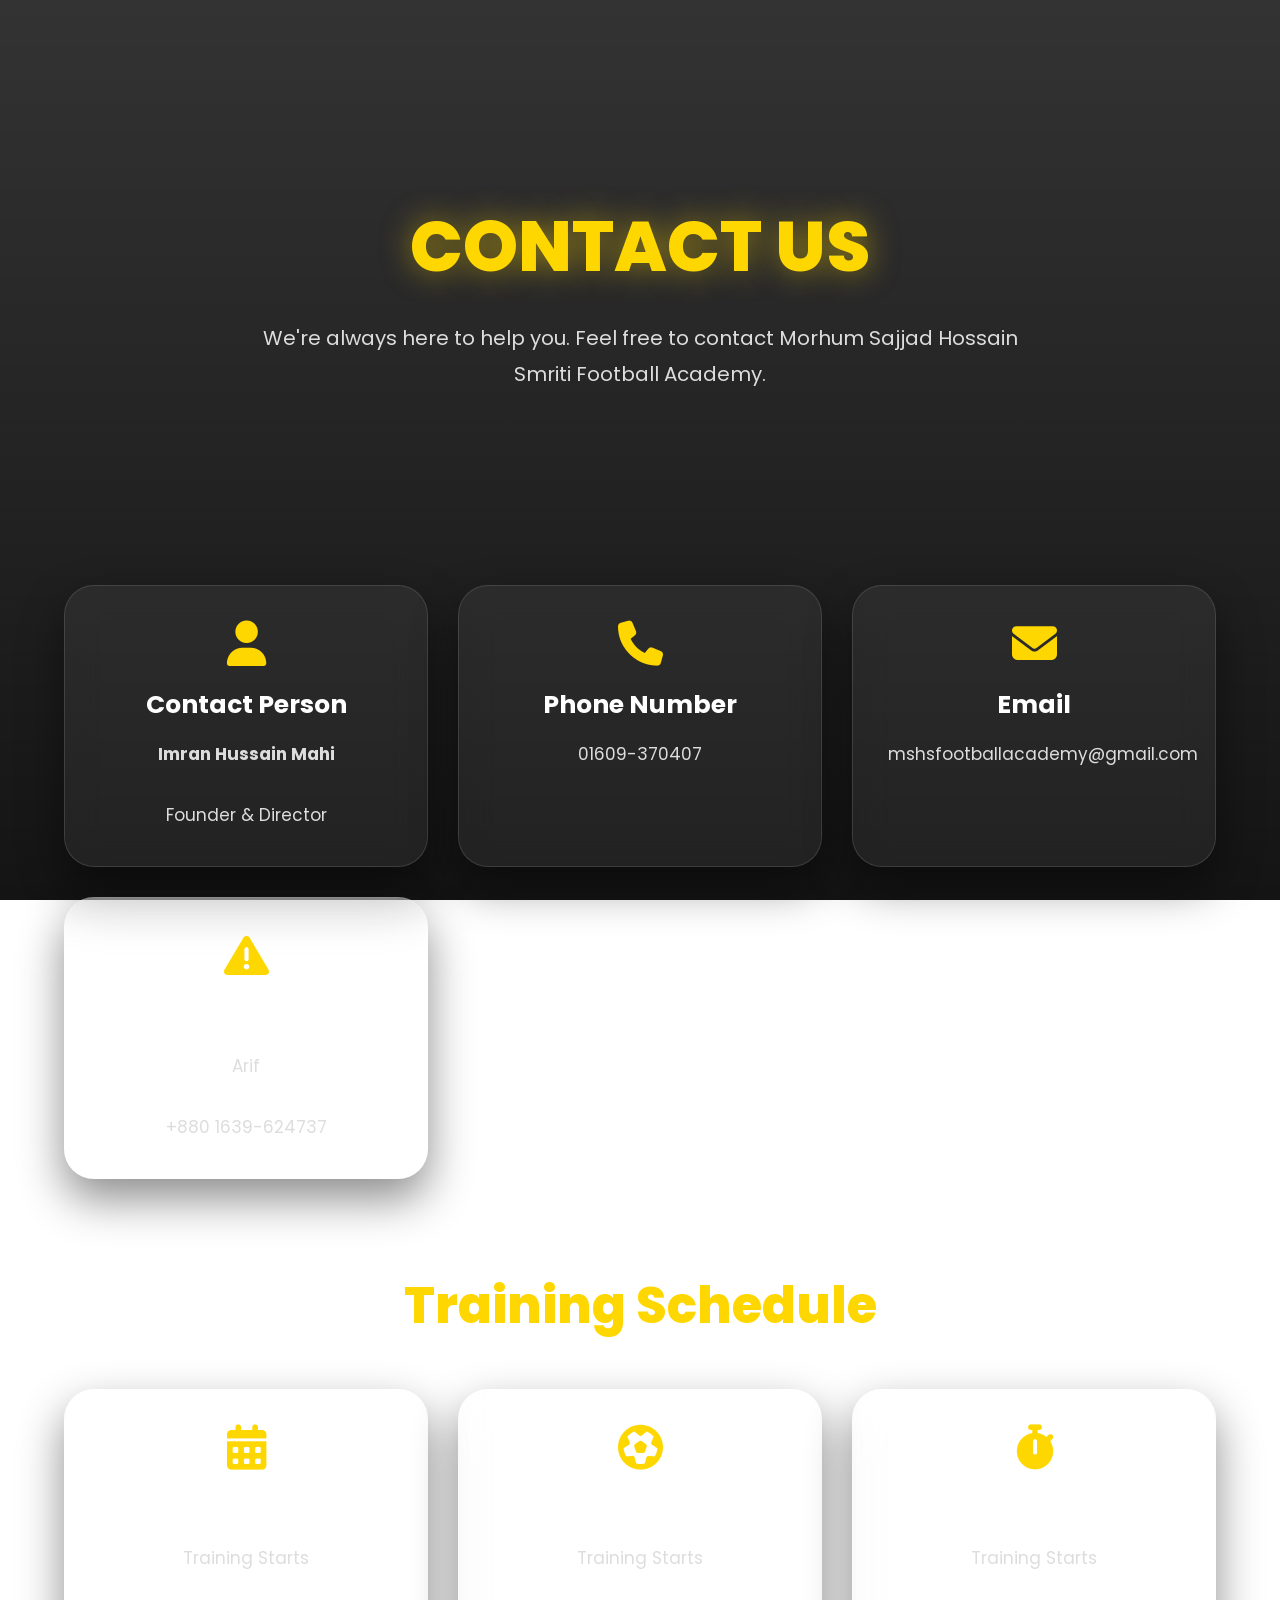
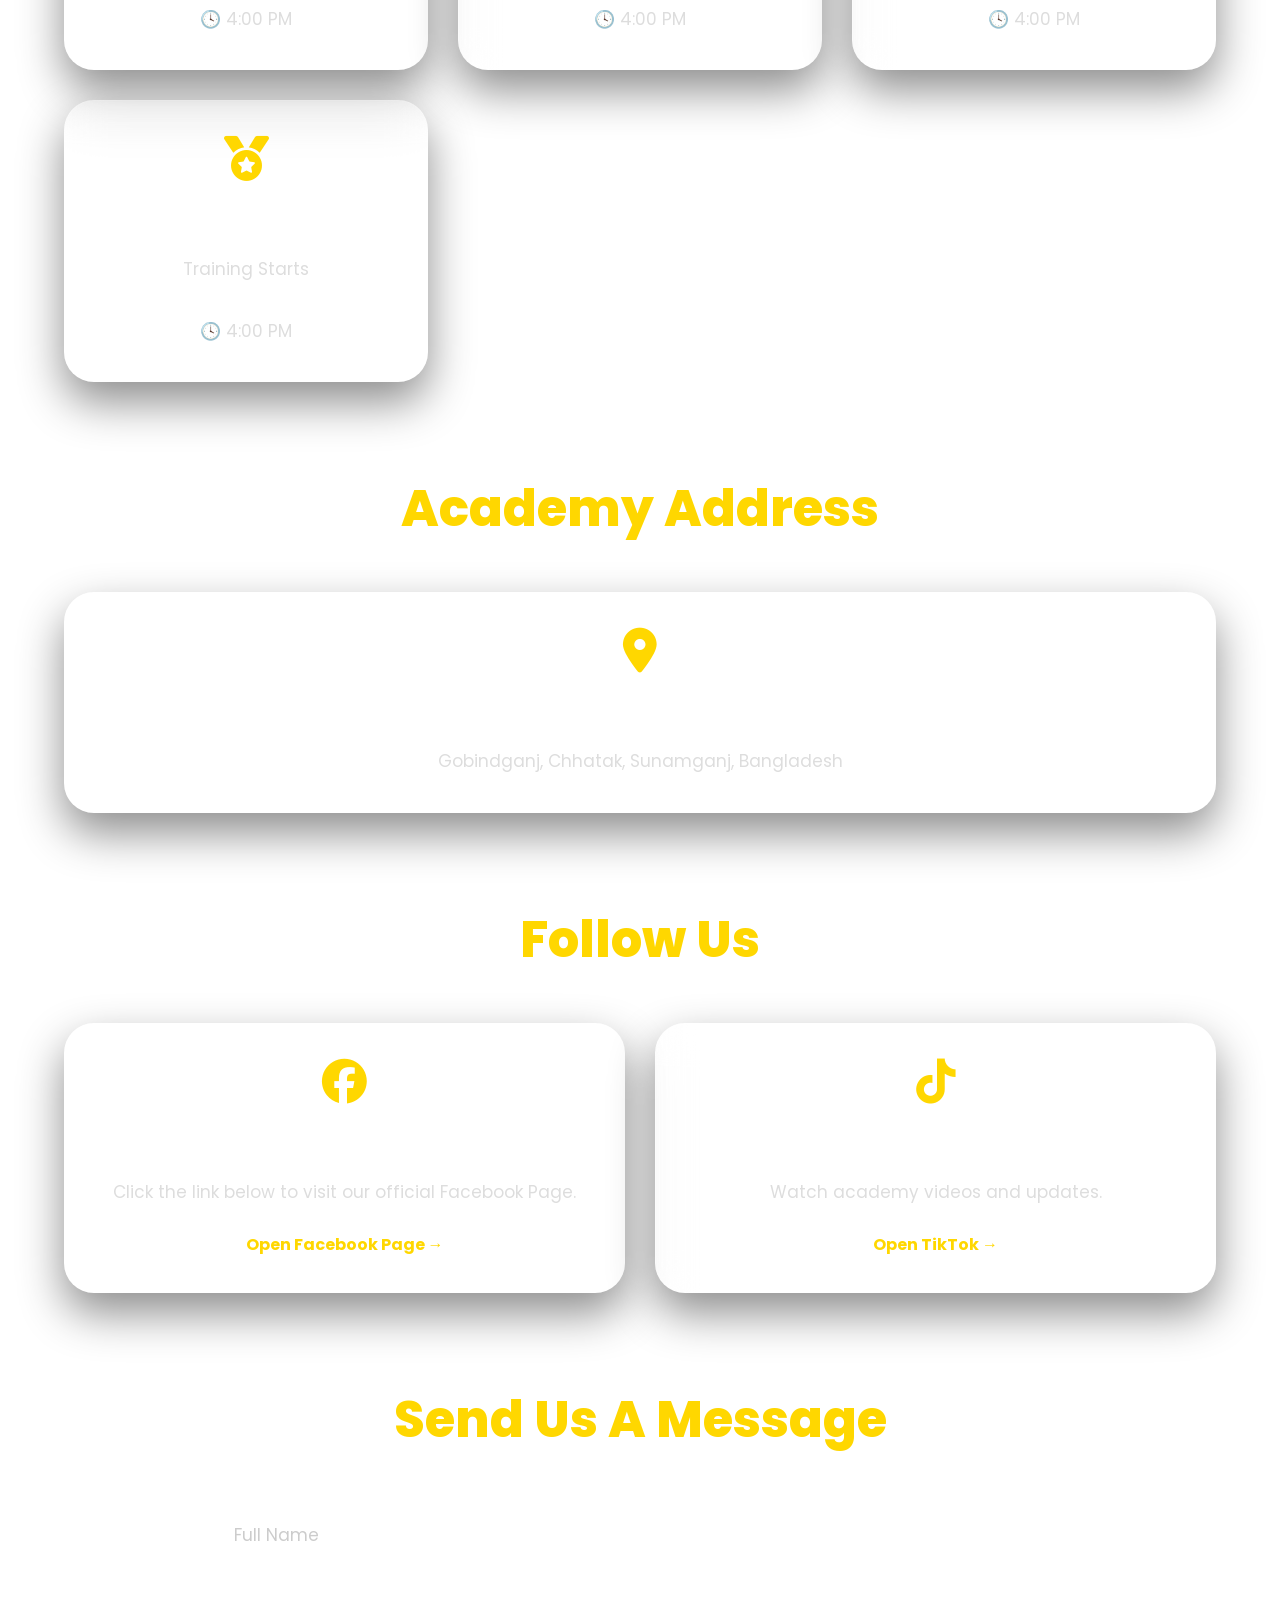
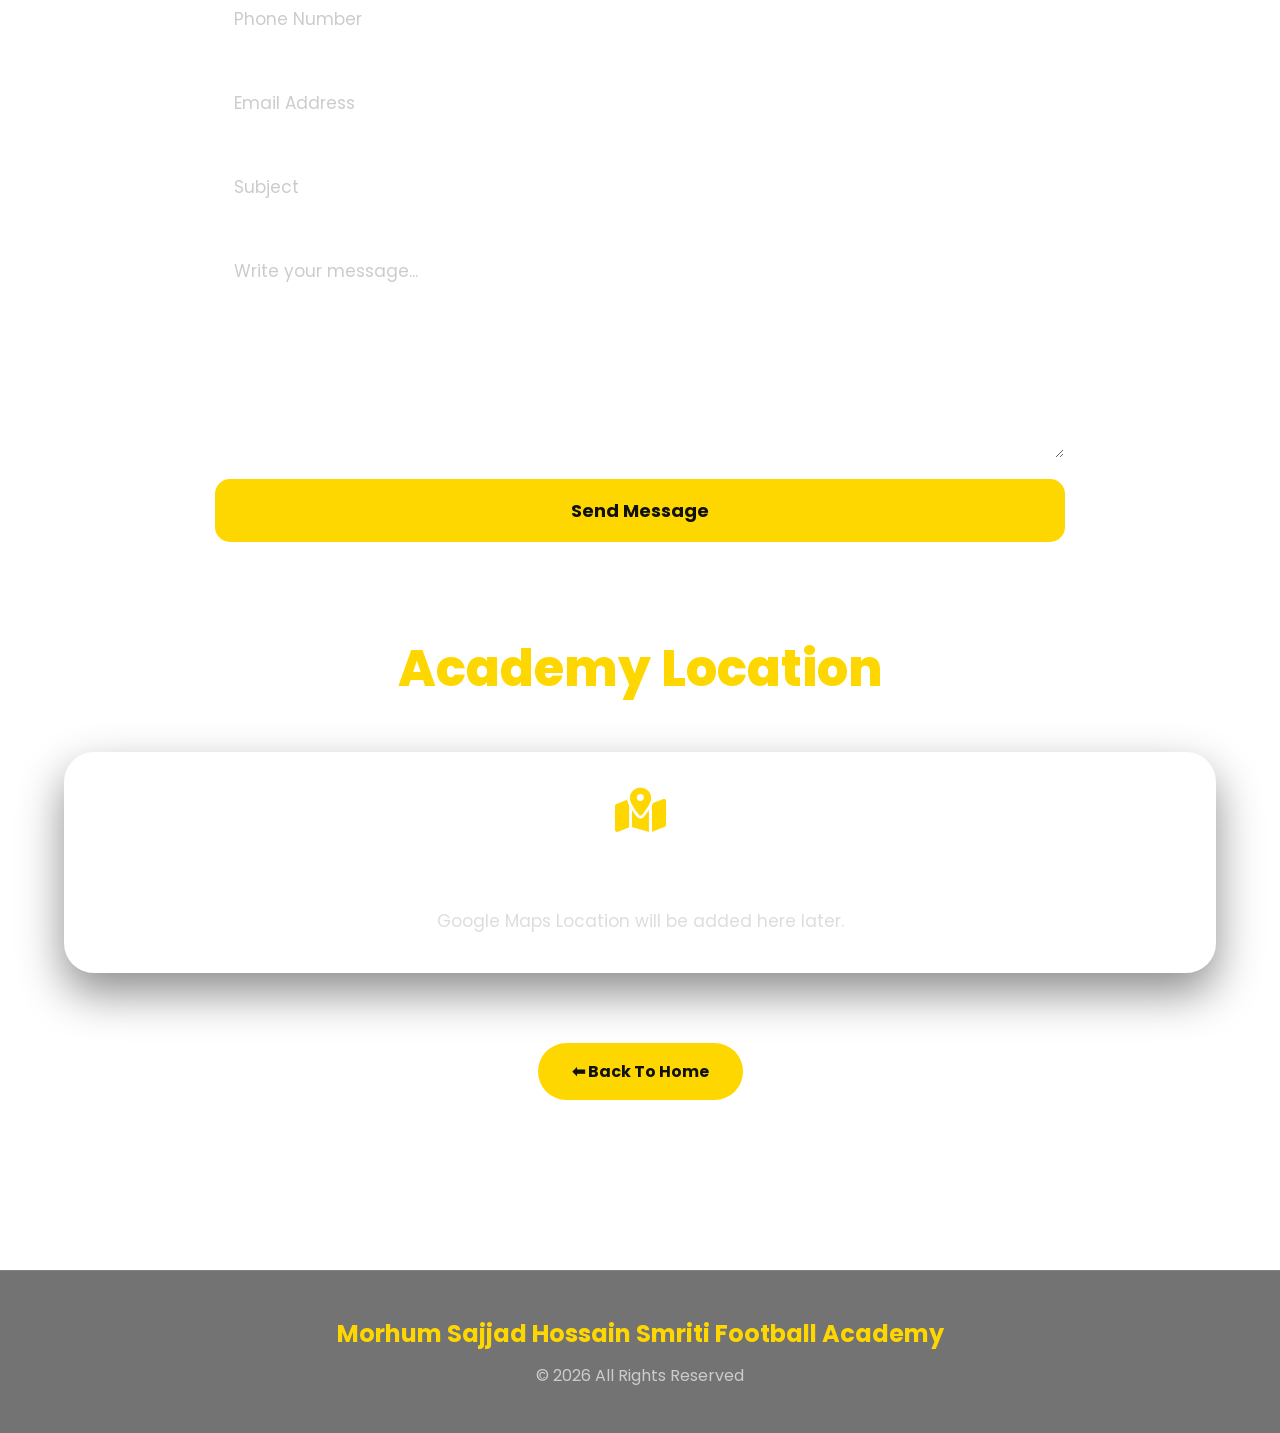
<file: contact.html>
<!DOCTYPE html>
<html lang="en">

<head>

<meta charset="UTF-8">

<meta name="viewport"
content="width=device-width, initial-scale=1.0">

<title>Contact | Morhum Sajjad Hossain Smriti Football Academy</title>

<link rel="preconnect"
href="https://fonts.googleapis.com">

<link rel="preconnect"
href="https://fonts.gstatic.com"
crossorigin>

<link href="https://fonts.googleapis.com/css2?family=Poppins:wght@300;400;500;600;700;800&display=swap"
rel="stylesheet">

<link rel="stylesheet"
href="https://cdnjs.cloudflare.com/ajax/libs/font-awesome/6.7.2/css/all.min.css">

<style>

*{

margin:0;
padding:0;
box-sizing:border-box;
font-family:'Poppins',sans-serif;

}

body{

background:

linear-gradient(rgba(0,0,0,.80),rgba(0,0,0,.92)),

url("https://raw.githubusercontent.com/imranmahi529/MSHS-FOOTBALL-ACADEMY/refs/heads/main/1000065105.jpg");

background-size:cover;
background-position:center;
background-attachment:fixed;

color:#fff;

overflow-x:hidden;

}

.hero{

height:65vh;

display:flex;
justify-content:center;
align-items:center;
flex-direction:column;

text-align:center;

padding:30px;

}

.hero h1{

font-size:70px;

color:#FFD700;

font-weight:800;

margin-bottom:20px;

text-shadow:

0 0 30px rgba(255,215,0,.5);

}

.hero p{

font-size:20px;

max-width:800px;

line-height:1.8;

color:#ddd;

}

.container{

width:90%;

max-width:1350px;

margin:auto;

padding-bottom:100px;

}

.grid{

display:grid;

grid-template-columns:

repeat(auto-fit,minmax(280px,1fr));

gap:30px;

}

.card{

background:rgba(255,255,255,.06);

backdrop-filter:blur(18px);

border-radius:30px;

padding:35px;

text-align:center;

border:1px solid rgba(255,255,255,.12);

transition:.45s;

box-shadow:

0 20px 45px rgba(0,0,0,.45);

}

.card:hover{

transform:

translateY(-15px)
scale(1.03);

border-color:#FFD700;

box-shadow:

0 0 40px rgba(255,215,0,.30);

}

.card i{

font-size:45px;

color:#FFD700;

margin-bottom:20px;

}

.card h2{

font-size:25px;

margin-bottom:15px;

}

.card p{

font-size:17px;

line-height:1.8;

color:#ddd;

}

.section-title{

font-size:50px;

text-align:center;

margin:90px 0 45px;

color:#FFD700;

font-weight:800;

}

</style>

</head>

<body>

<section class="hero">

<h1>CONTACT US</h1>

<p>

We're always here to help you.

Feel free to contact

Morhum Sajjad Hossain Smriti Football Academy.

</p>

</section>

<div class="container">

<div class="grid">

<!-- Contact Person -->

<div class="card">

<i class="fa-solid fa-user"></i>

<h2>Contact Person</h2>

<p>

<strong>

Imran Hussain Mahi

</strong>

<br><br>

Founder & Director

</p>

</div>

<!-- Phone -->

<div class="card">

<i class="fa-solid fa-phone"></i>

<h2>Phone Number</h2>

<p>

01609-370407

</p>

</div>

<!-- Email -->

<div class="card">

<i class="fa-solid fa-envelope"></i>

<h2>Email</h2>

<p>

mshsfootballacademy@gmail.com

</p>

</div>

<!-- Emergency -->

<div class="card">

<i class="fa-solid fa-triangle-exclamation"></i>

<h2>Emergency Contact</h2>

<p>

Arif

<br><br>

+880 1639-624737

</p>

</div>

</div>
<!-- ======================================================
                    PART 2
        TRAINING • ADDRESS • SOCIAL MEDIA
====================================================== -->

<h2 class="section-title">

Training Schedule

</h2>

<div class="grid">

<!-- Saturday -->

<div class="card">

<i class="fa-solid fa-calendar-days"></i>

<h2>Saturday</h2>

<p>

Training Starts

<br><br>

🕓 4:00 PM

</p>

</div>

<!-- Sunday -->

<div class="card">

<i class="fa-solid fa-futbol"></i>

<h2>Sunday</h2>

<p>

Training Starts

<br><br>

🕓 4:00 PM

</p>

</div>

<!-- Tuesday -->

<div class="card">

<i class="fa-solid fa-stopwatch"></i>

<h2>Tuesday</h2>

<p>

Training Starts

<br><br>

🕓 4:00 PM

</p>

</div>

<!-- Wednesday -->

<div class="card">

<i class="fa-solid fa-medal"></i>

<h2>Wednesday</h2>

<p>

Training Starts

<br><br>

🕓 4:00 PM

</p>

</div>

</div>



<h2 class="section-title">

Academy Address

</h2>

<div class="card">

<i class="fa-solid fa-location-dot"></i>

<h2>

Morhum Sajjad Hossain

Smriti Football Academy

</h2>

<p>

Gobindganj,

Chhatak,

Sunamganj,

Bangladesh

</p>

</div>



<h2 class="section-title">

Follow Us

</h2>

<div class="grid">

<!-- Facebook -->

<div class="card">

<i class="fa-brands fa-facebook"></i>

<h2>

Academy Facebook

</h2>

<p>

Click the link below

to visit our official

Facebook Page.

</p>

<br>

<a

href="https://www.facebook.com/share/1FNHca44hq/?mibextid=wwXIfr"

target="_blank"

style="color:#FFD700;
font-weight:bold;
text-decoration:none;">

Open Facebook Page →

</a>

</div>



<!-- TikTok -->

<div class="card">

<i class="fa-brands fa-tiktok"></i>

<h2>

Academy TikTok

</h2>

<p>

Watch academy videos

and updates.

</p>

<br>

<a

href="https://www.tiktok.com/@mshs.football.aca?_r=1&_t=ZS-98gZw0qRH9w"

target="_blank"

style="color:#FFD700;
font-weight:bold;
text-decoration:none;">

Open TikTok →

</a>

</div>

</div>
<!-- ==========================================
            PART 3 (FINAL)
========================================== -->

<h2 class="section-title">

Send Us A Message

</h2>

<form class="contact-form">

<input
type="text"
placeholder="Full Name"
required>

<input
type="tel"
placeholder="Phone Number"
required>

<input
type="email"
placeholder="Email Address">

<input
type="text"
placeholder="Subject"
required>

<textarea
rows="7"
placeholder="Write your message..."
required></textarea>

<button type="submit">

Send Message

</button>

</form>



<h2 class="section-title">

Academy Location

</h2>

<div class="card">

<i class="fa-solid fa-map-location-dot"></i>

<h2>

Google Map

</h2>

<p>

Google Maps Location

will be added here later.

</p>

</div>



<div class="back-home">

<a href="index.html">

⬅ Back To Home

</a>

</div>

</div>

<footer>

<h2>

Morhum Sajjad Hossain

Smriti Football Academy

</h2>

<p>

© 2026 All Rights Reserved

</p>

</footer>

<style>

.contact-form{

display:flex;
flex-direction:column;
gap:20px;

max-width:850px;

margin:40px auto;

}

.contact-form input,
.contact-form textarea{

padding:18px;

border-radius:15px;

border:1px solid rgba(255,255,255,.18);

background:rgba(255,255,255,.08);

color:#fff;

font-size:17px;

outline:none;

backdrop-filter:blur(12px);

}

.contact-form input::placeholder,
.contact-form textarea::placeholder{

color:#ccc;

}

.contact-form button{

padding:18px;

font-size:18px;

font-weight:700;

background:#FFD700;

color:#111;

border:none;

border-radius:15px;

cursor:pointer;

transition:.35s;

}

.contact-form button:hover{

transform:translateY(-5px);

box-shadow:0 0 30px rgba(255,215,0,.35);

}

.back-home{

text-align:center;

margin:70px 0;

}

.back-home a{

display:inline-block;

padding:16px 34px;

background:#FFD700;

color:#111;

font-weight:700;

text-decoration:none;

border-radius:50px;

transition:.35s;

}

.back-home a:hover{

background:#fff;

transform:translateY(-5px);

}

footer{

padding:45px 20px;

text-align:center;

border-top:1px solid rgba(255,255,255,.12);

background:rgba(0,0,0,.55);

}

footer h2{

color:#FFD700;

margin-bottom:12px;

}

footer p{

color:#ccc;

}

</style>

<script>

document.querySelector("form")
.addEventListener("submit",function(e){

e.preventDefault();

alert("Thank you! Your message has been received.");

});

</script>

</body>
</html>
</file>
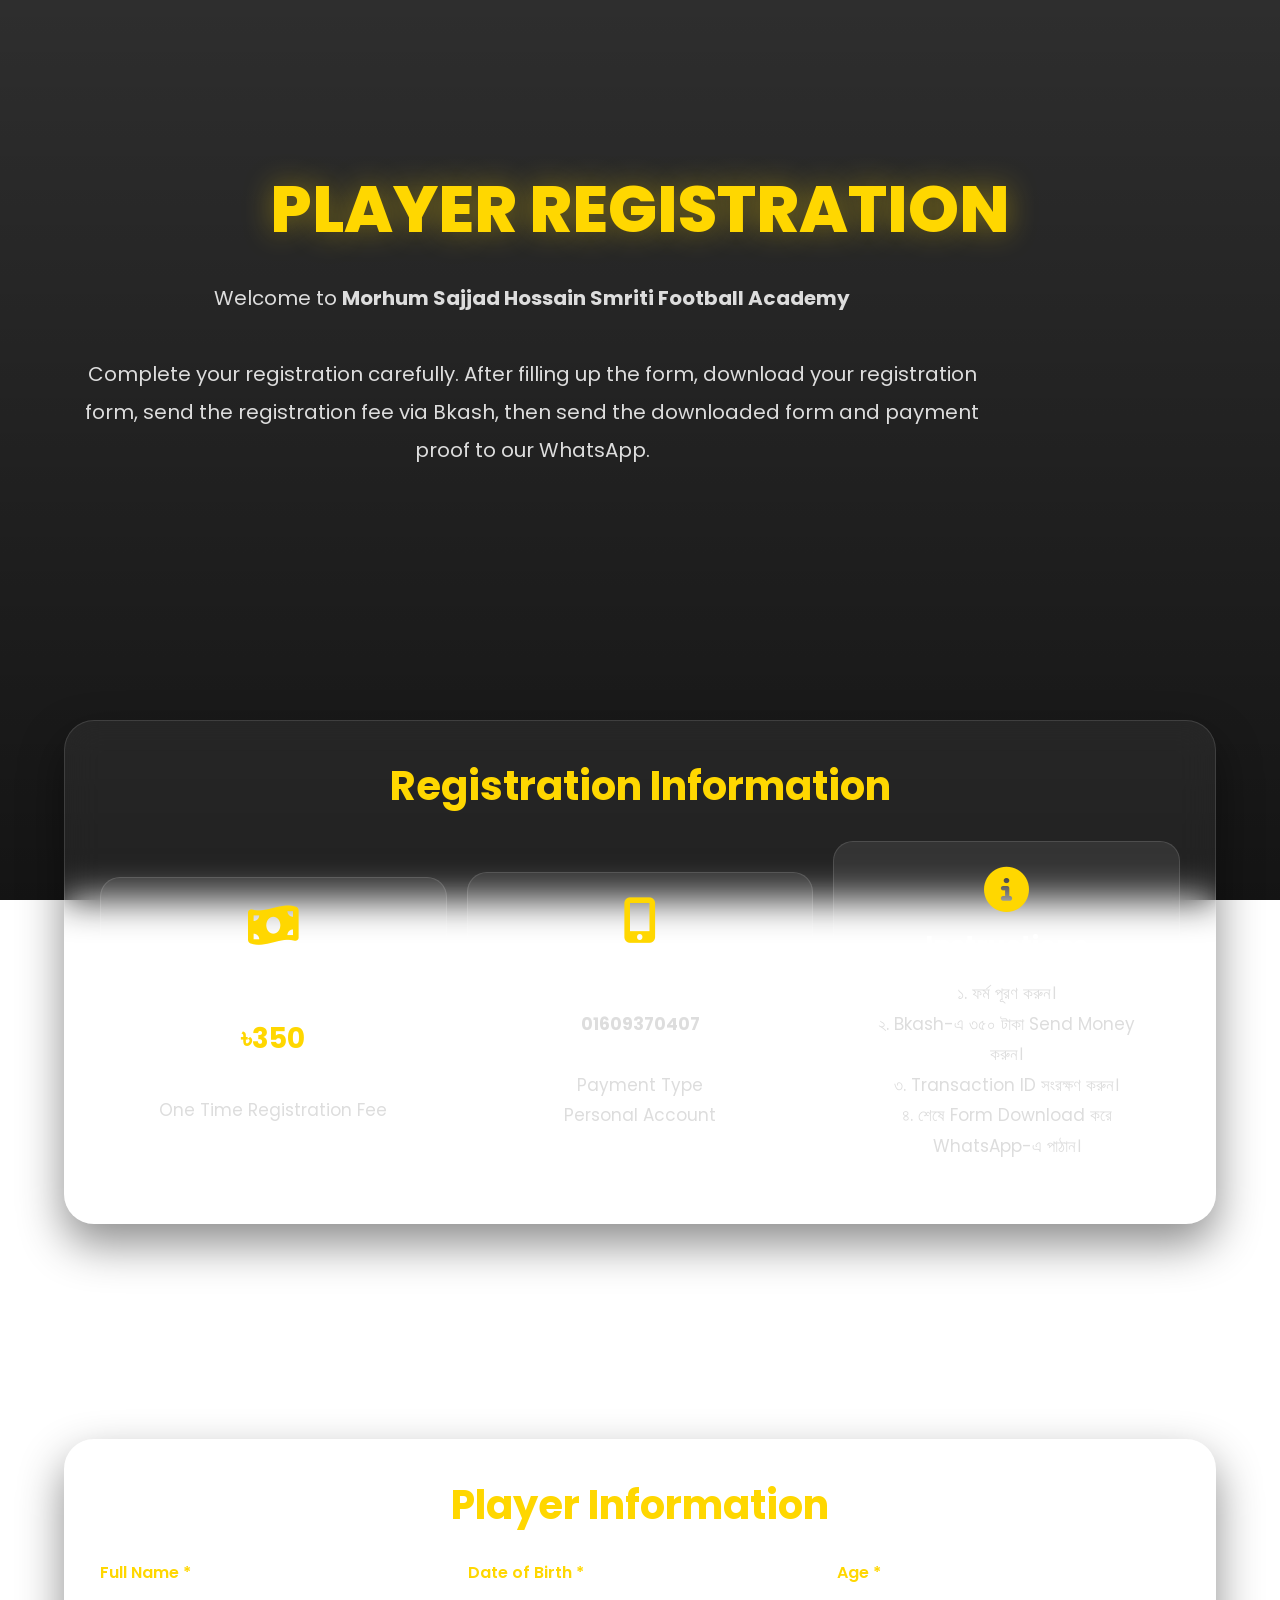
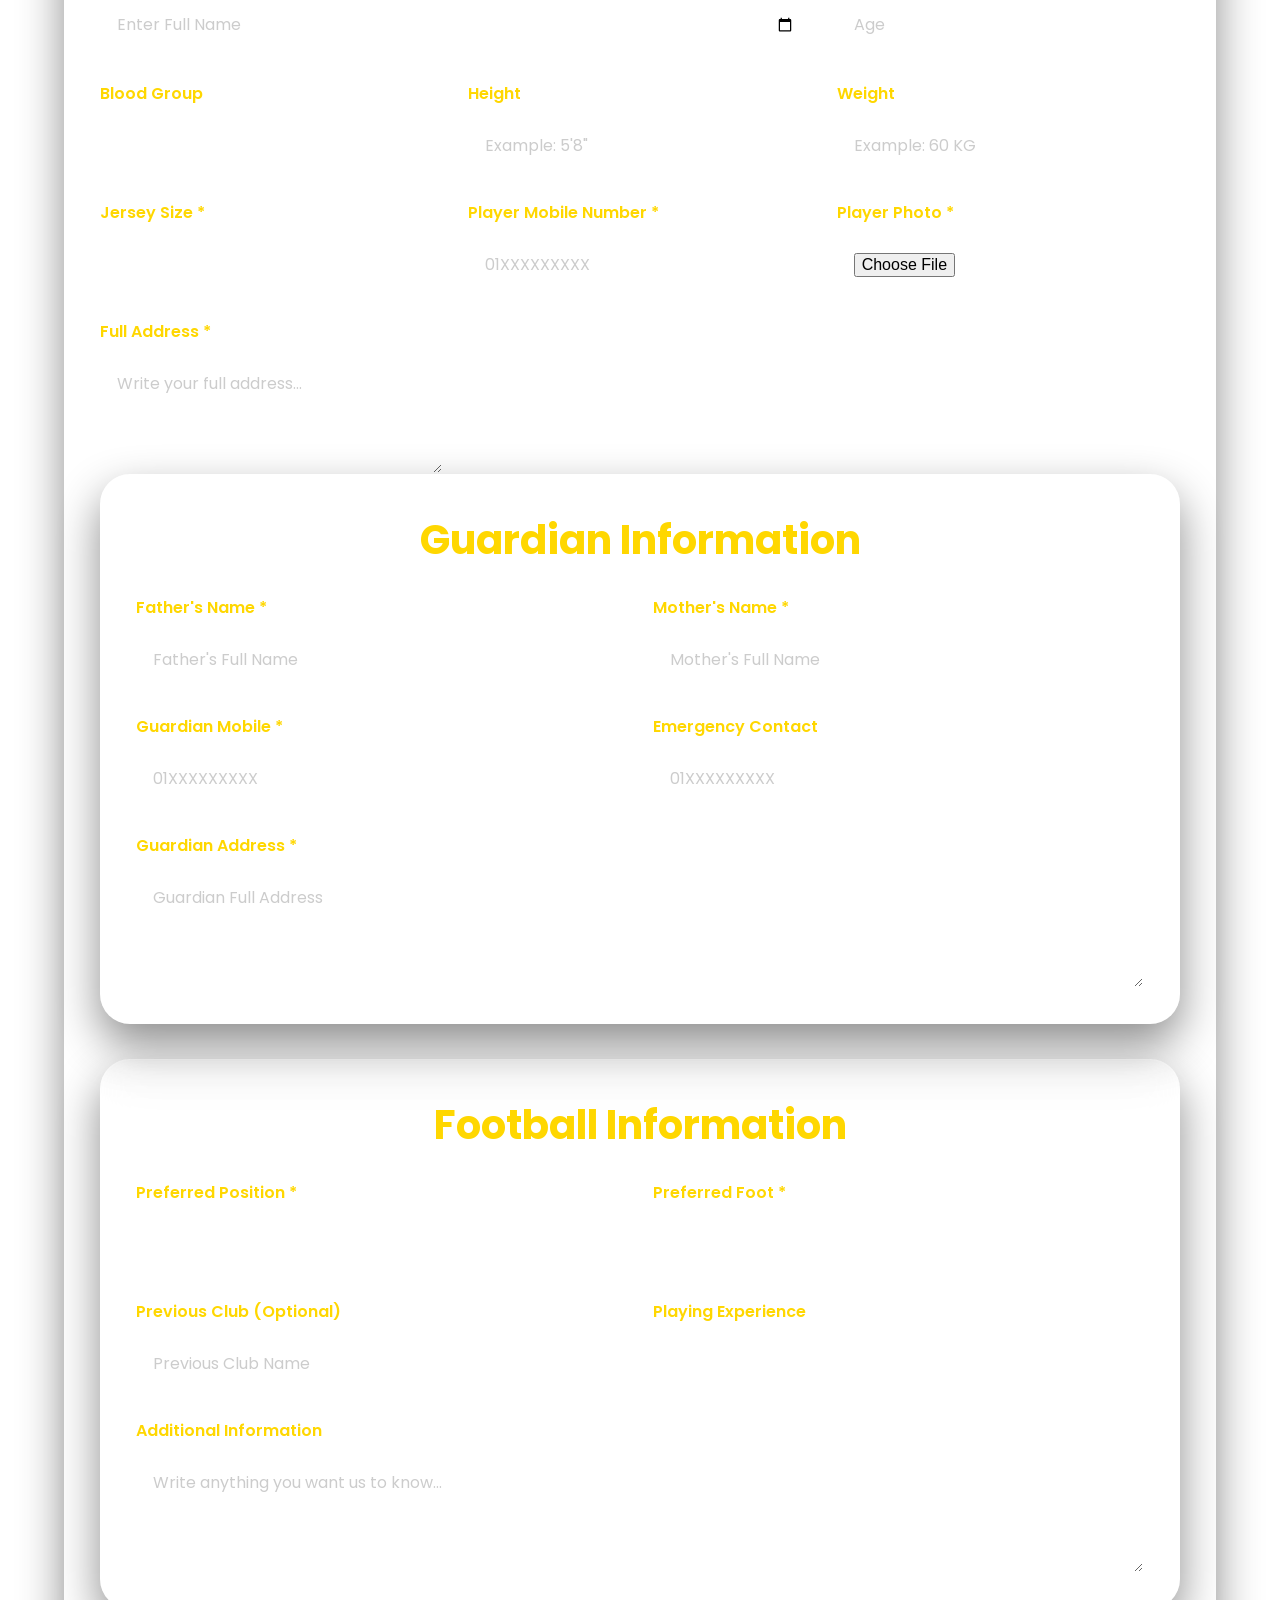
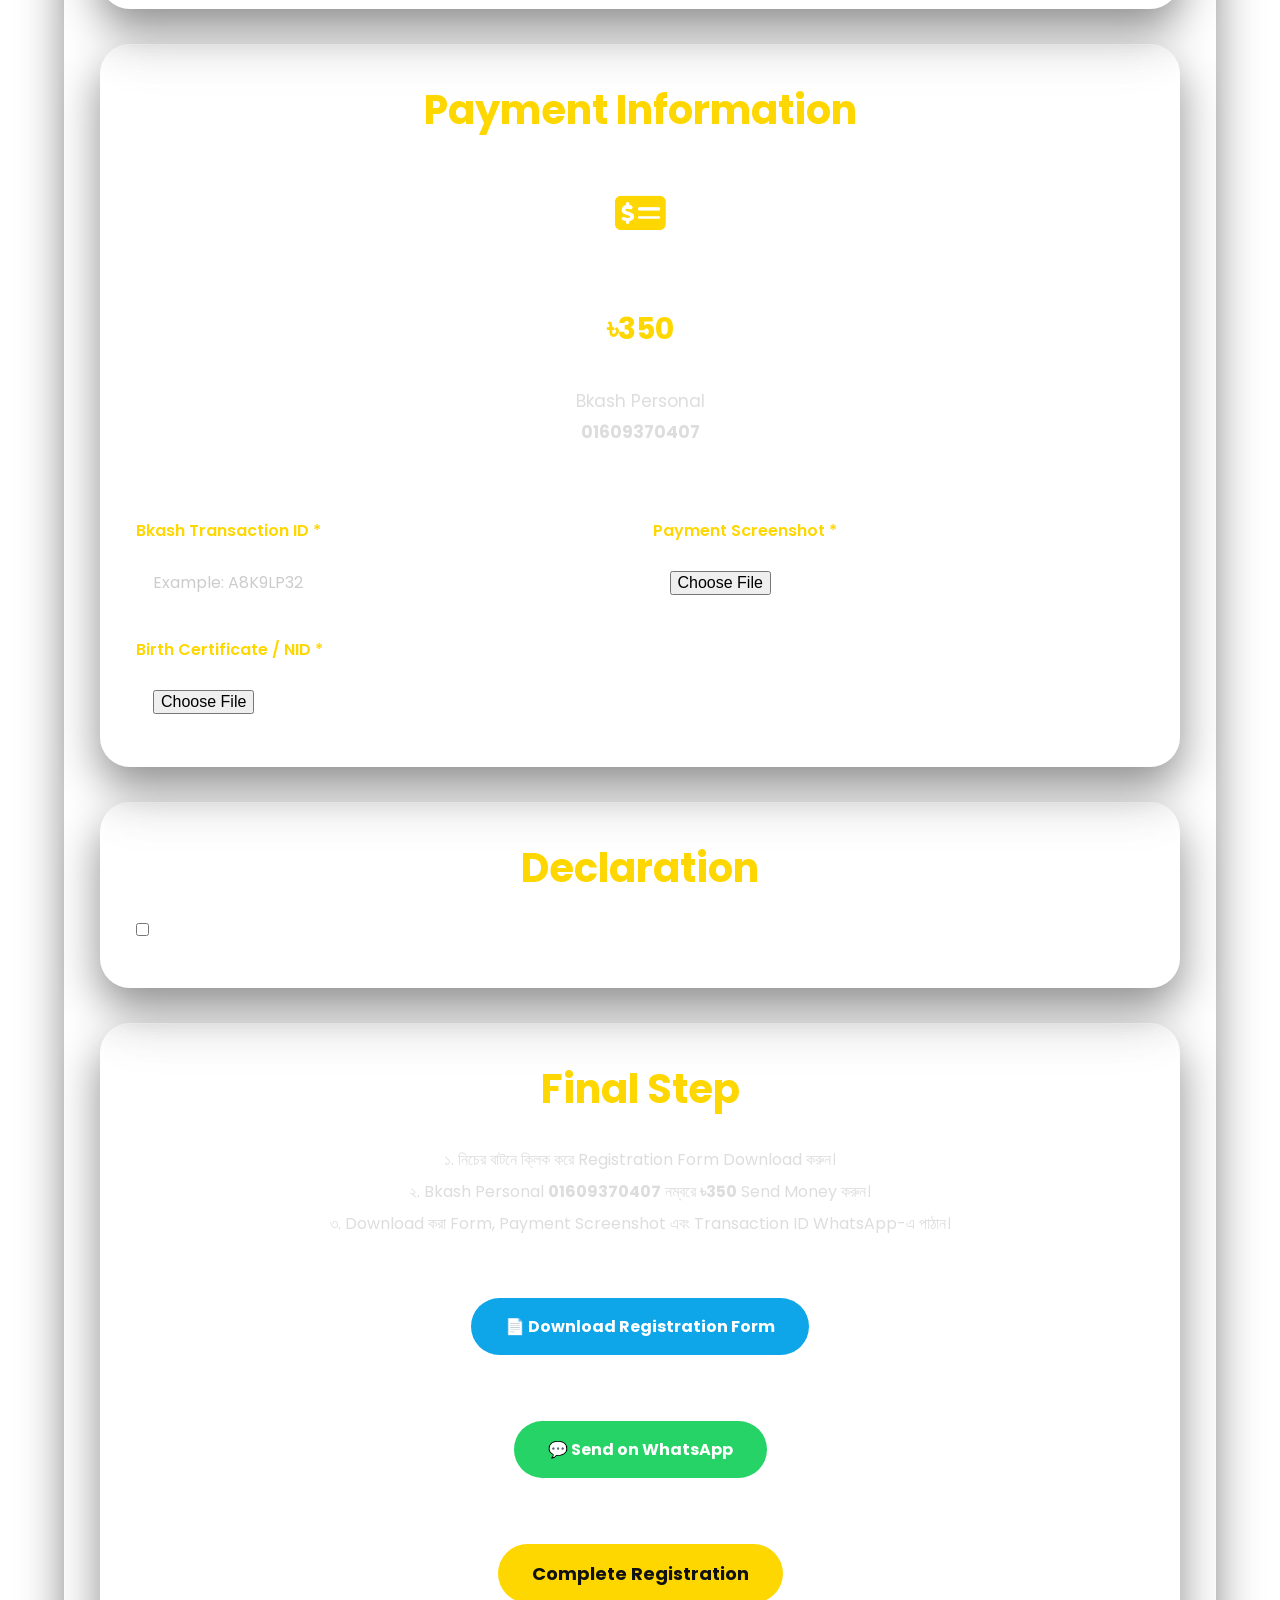
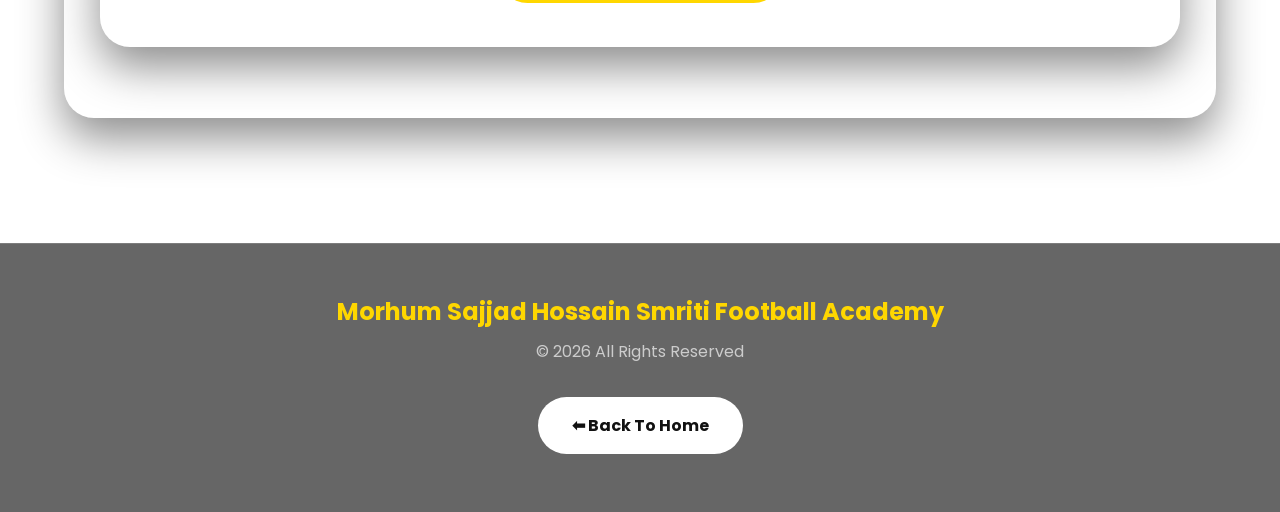
<file: registration.html>
<!DOCTYPE html>
<html lang="en">

<head>

<meta charset="UTF-8">
<meta name="viewport" content="width=device-width, initial-scale=1.0">

<title>Player Registration | Morhum Sajjad Hossain Smriti Football Academy</title>

<link rel="preconnect" href="https://fonts.googleapis.com">

<link rel="preconnect" href="https://fonts.gstatic.com" crossorigin>

<link href="https://fonts.googleapis.com/css2?family=Poppins:wght@300;400;500;600;700;800&display=swap" rel="stylesheet">

<link rel="stylesheet"
href="https://cdnjs.cloudflare.com/ajax/libs/font-awesome/6.7.2/css/all.min.css">

<style>

*{
margin:0;
padding:0;
box-sizing:border-box;
font-family:'Poppins',sans-serif;
scroll-behavior:smooth;
}

body{

background:
linear-gradient(rgba(0,0,0,.82),rgba(0,0,0,.92)),
url("https://raw.githubusercontent.com/imranmahi529/MSHS-FOOTBALL-ACADEMY/refs/heads/main/1000065105.jpg");

background-size:cover;
background-position:center;
background-attachment:fixed;

color:#fff;

overflow-x:hidden;

}

.container{

width:90%;
max-width:1300px;
margin:auto;

}

section{

padding:90px 0;

}

.hero{

min-height:70vh;

display:flex;

justify-content:center;

align-items:center;

text-align:center;

flex-direction:column;

padding:20px;

}

.hero h1{

font-size:65px;

font-weight:800;

color:#FFD700;

margin-bottom:20px;

text-shadow:
0 0 30px rgba(255,215,0,.4);

}

.hero p{

max-width:900px;

font-size:20px;

line-height:1.9;

color:#ddd;

}

.glass{

background:rgba(255,255,255,.06);

backdrop-filter:blur(18px);

border:1px solid rgba(255,255,255,.12);

border-radius:30px;

padding:35px;

box-shadow:
0 20px 45px rgba(0,0,0,.45);

margin-bottom:35px;

}

.title{

font-size:40px;

font-weight:700;

color:#FFD700;

margin-bottom:25px;

text-align:center;

}

.info-card{

display:flex;

justify-content:space-between;

align-items:center;

flex-wrap:wrap;

gap:20px;

}

.info-box{

flex:1;

min-width:280px;

background:rgba(255,255,255,.08);

border-radius:20px;

padding:25px;

text-align:center;

border:1px solid rgba(255,255,255,.12);

transition:.4s;

}

.info-box:hover{

transform:translateY(-8px);

border-color:#FFD700;

}

.info-box i{

font-size:45px;

color:#FFD700;

margin-bottom:15px;

}

.info-box h2{

font-size:26px;

margin-bottom:12px;

}

.info-box p{

font-size:17px;

line-height:1.8;

color:#ddd;

}

</style>

</head>
<body>

<section class="hero">

<div class="container">

<h1>PLAYER REGISTRATION</h1>

<p>

Welcome to

<strong>Morhum Sajjad Hossain Smriti Football Academy</strong>

<br><br>

Complete your registration carefully.

After filling up the form,

download your registration form,

send the registration fee via Bkash,

then send the downloaded form and payment proof to our WhatsApp.

</p>

</div>

</section>

<section>

<div class="container">

<div class="glass">

<h2 class="title">

Registration Information

</h2>

<div class="info-card">

<div class="info-box">

<i class="fa-solid fa-money-bill-wave"></i>

<h2>Registration Fee</h2>

<p>

<strong style="font-size:28px;color:#FFD700;">

৳350

</strong>

<br><br>

One Time Registration Fee

</p>

</div>

<div class="info-box">

<i class="fa-solid fa-mobile-screen-button"></i>

<h2>Bkash Personal</h2>

<p>

<strong>

01609370407

</strong>

<br><br>

Payment Type

<br>

Personal Account

</p>

</div>

<div class="info-box">

<i class="fa-solid fa-circle-info"></i>

<h2>Instructions</h2>

<p>

১. ফর্ম পূরণ করুন।

<br>

২. Bkash-এ ৩৫০ টাকা Send Money করুন।

<br>

৩. Transaction ID সংরক্ষণ করুন।

<br>

৪. শেষে Form Download করে WhatsApp-এ পাঠান।

</p>

</div>

</div>

</div>

</div>

</section>

<section>

<div class="container">

<div class="glass">

<h2 class="title">

Player Information

</h2>

<form id="registrationForm">
<style>

.form-grid{

display:grid;

grid-template-columns:repeat(auto-fit,minmax(320px,1fr));

gap:25px;

margin-top:20px;

}

.input-box{

display:flex;

flex-direction:column;

}

.input-box label{

margin-bottom:10px;

font-weight:600;

color:#FFD700;

}

.input-box input,
.input-box select,
.input-box textarea{

padding:16px;

border:none;

outline:none;

border-radius:15px;

background:rgba(255,255,255,.08);

border:1px solid rgba(255,255,255,.12);

color:#fff;

font-size:16px;

}

.input-box input::placeholder,
textarea::placeholder{

color:#cccccc;

}

textarea{

resize:vertical;

min-height:120px;

}

</style>

<div class="form-grid">

<div class="input-box">

<label>Full Name *</label>

<input
type="text"
placeholder="Enter Full Name"
required>

</div>

<div class="input-box">

<label>Date of Birth *</label>

<input
type="date"
required>

</div>

<div class="input-box">

<label>Age *</label>

<input
type="number"
placeholder="Age"
required>

</div>

<div class="input-box">

<label>Blood Group</label>

<select>

<option>Choose Blood Group</option>

<option>A+</option>
<option>A-</option>
<option>B+</option>
<option>B-</option>
<option>AB+</option>
<option>AB-</option>
<option>O+</option>
<option>O-</option>

</select>

</div>

<div class="input-box">

<label>Height</label>

<input
type="text"
placeholder="Example: 5'8&quot;">

</div>

<div class="input-box">

<label>Weight</label>

<input
type="text"
placeholder="Example: 60 KG">

</div>

<div class="input-box">

<label>Jersey Size *</label>

<select required>

<option>Select Jersey Size</option>

<option>XS</option>

<option>S</option>

<option>M</option>

<option>L</option>

<option>XL</option>

<option>XXL</option>

</select>

</div>

<div class="input-box">

<label>Player Mobile Number *</label>

<input
type="tel"
placeholder="01XXXXXXXXX"
required>

</div>

<div class="input-box">

<label>Player Photo *</label>

<input
type="file"
accept="image/*"
required>

</div>

<div class="input-box">

<label>Full Address *</label>

<textarea
placeholder="Write your full address..."
required></textarea>

</div>

</div>
<!-- ==========================================
        Guardian Information
========================================== -->

<div class="glass">

<h2 class="title">

Guardian Information

</h2>

<div class="form-grid">

<div class="input-box">

<label>Father's Name *</label>

<input
type="text"
placeholder="Father's Full Name"
required>

</div>

<div class="input-box">

<label>Mother's Name *</label>

<input
type="text"
placeholder="Mother's Full Name"
required>

</div>

<div class="input-box">

<label>Guardian Mobile *</label>

<input
type="tel"
placeholder="01XXXXXXXXX"
required>

</div>

<div class="input-box">

<label>Emergency Contact</label>

<input
type="tel"
placeholder="01XXXXXXXXX">

</div>

<div class="input-box" style="grid-column:1/-1;">

<label>Guardian Address *</label>

<textarea
placeholder="Guardian Full Address"
required></textarea>

</div>

</div>

</div>

<!-- ==========================================
        Football Information
========================================== -->

<div class="glass">

<h2 class="title">

Football Information

</h2>

<div class="form-grid">

<div class="input-box">

<label>Preferred Position *</label>

<select required>

<option>Select Position</option>

<option>Goalkeeper</option>
<option>Right Back</option>
<option>Left Back</option>
<option>Center Back</option>
<option>Defensive Midfielder</option>
<option>Central Midfielder</option>
<option>Attacking Midfielder</option>
<option>Right Winger</option>
<option>Left Winger</option>
<option>Striker</option>

</select>

</div>

<div class="input-box">

<label>Preferred Foot *</label>

<select required>

<option>Select Foot</option>

<option>Right Foot</option>

<option>Left Foot</option>

<option>Both Feet</option>

</select>

</div>

<div class="input-box">

<label>Previous Club (Optional)</label>

<input
type="text"
placeholder="Previous Club Name">

</div>

<div class="input-box">

<label>Playing Experience</label>

<select>

<option>Select Experience</option>

<option>Beginner</option>

<option>1 Year</option>

<option>2 Years</option>

<option>3+ Years</option>

</select>

</div>

<div class="input-box" style="grid-column:1/-1;">

<label>Additional Information</label>

<textarea
placeholder="Write anything you want us to know..."></textarea>

</div>

</div>

</div>
<!-- ==========================================
        Payment Information
========================================== -->

<div class="glass">

<h2 class="title">

Payment Information

</h2>

<div class="info-card">

<div class="info-box">

<i class="fa-solid fa-money-check-dollar"></i>

<h2>Registration Fee</h2>

<p>

<strong style="font-size:30px;color:#FFD700;">

৳350

</strong>

<br><br>

Bkash Personal

<br>

<strong>01609370407</strong>

</p>

</div>

</div>

<br>

<div class="form-grid">

<div class="input-box">

<label>Bkash Transaction ID *</label>

<input
type="text"
placeholder="Example: A8K9LP32"
required>

</div>

<div class="input-box">

<label>Payment Screenshot *</label>

<input
type="file"
accept="image/*"
required>

</div>

<div class="input-box">

<label>Birth Certificate / NID *</label>

<input
type="file"
accept=".jpg,.jpeg,.png,.pdf"
required>

</div>

</div>

</div>

<!-- ==========================================
        Declaration
========================================== -->

<div class="glass">

<h2 class="title">

Declaration

</h2>

<label style="display:flex;gap:12px;align-items:flex-start;line-height:1.8;">

<input type="checkbox" required>

<span>

আমি নিশ্চিত করছি যে উপরের সকল তথ্য সঠিক।
আমি একাডেমির সকল নিয়ম মেনে চলতে সম্মত।

</span>

</label>

</div>

<!-- ==========================================
        Action Buttons
========================================== -->

<div class="glass" style="text-align:center;">

<h2 class="title">

Final Step

</h2>

<p style="line-height:2;color:#ddd;">

১. নিচের বাটনে ক্লিক করে Registration Form Download করুন।

<br>

২. Bkash Personal <strong>01609370407</strong> নম্বরে <strong>৳350</strong> Send Money করুন।

<br>

৩. Download করা Form, Payment Screenshot এবং Transaction ID WhatsApp-এ পাঠান।

</p>

<br><br>

<a href="#"

class="download-btn"

onclick="window.print()">

📄 Download Registration Form

</a>

<br><br><br>

<a

class="whatsapp-btn"

target="_blank"

href="https://wa.me/8801609370407">

💬 Send on WhatsApp

</a>

<br><br><br>

<button class="submit-btn">

Complete Registration

</button>

</div>

</form>

</div>

</section>

<footer>

<h2>

Morhum Sajjad Hossain Smriti Football Academy

</h2>

<p>

© 2026 All Rights Reserved

</p>

<a href="index.html" class="home-btn">

⬅ Back To Home

</a>

</footer>

<style>

.download-btn,
.whatsapp-btn,
.submit-btn,
.home-btn{

display:inline-block;

padding:16px 34px;

margin:8px;

border-radius:50px;

font-weight:700;

text-decoration:none;

border:none;

cursor:pointer;

transition:.35s;

}

.download-btn{

background:#0ea5e9;

color:#fff;

}

.whatsapp-btn{

background:#25D366;

color:#fff;

}

.submit-btn{

background:#FFD700;

color:#111;

font-size:18px;

}

.home-btn{

background:#ffffff;

color:#111;

}

.download-btn:hover,
.whatsapp-btn:hover,
.submit-btn:hover,
.home-btn:hover{

transform:translateY(-5px);

}

footer{

padding:50px 20px;

text-align:center;

background:rgba(0,0,0,.6);

border-top:1px solid rgba(255,255,255,.15);

}

footer h2{

color:#FFD700;

margin-bottom:10px;

}

footer p{

color:#ccc;

margin-bottom:25px;

}

</style>

<script>

document.querySelector("#registrationForm").addEventListener("submit",function(e){

e.preventDefault();

alert("Registration Completed Successfully!");

});

</script>

</body>

</html>
</file>
